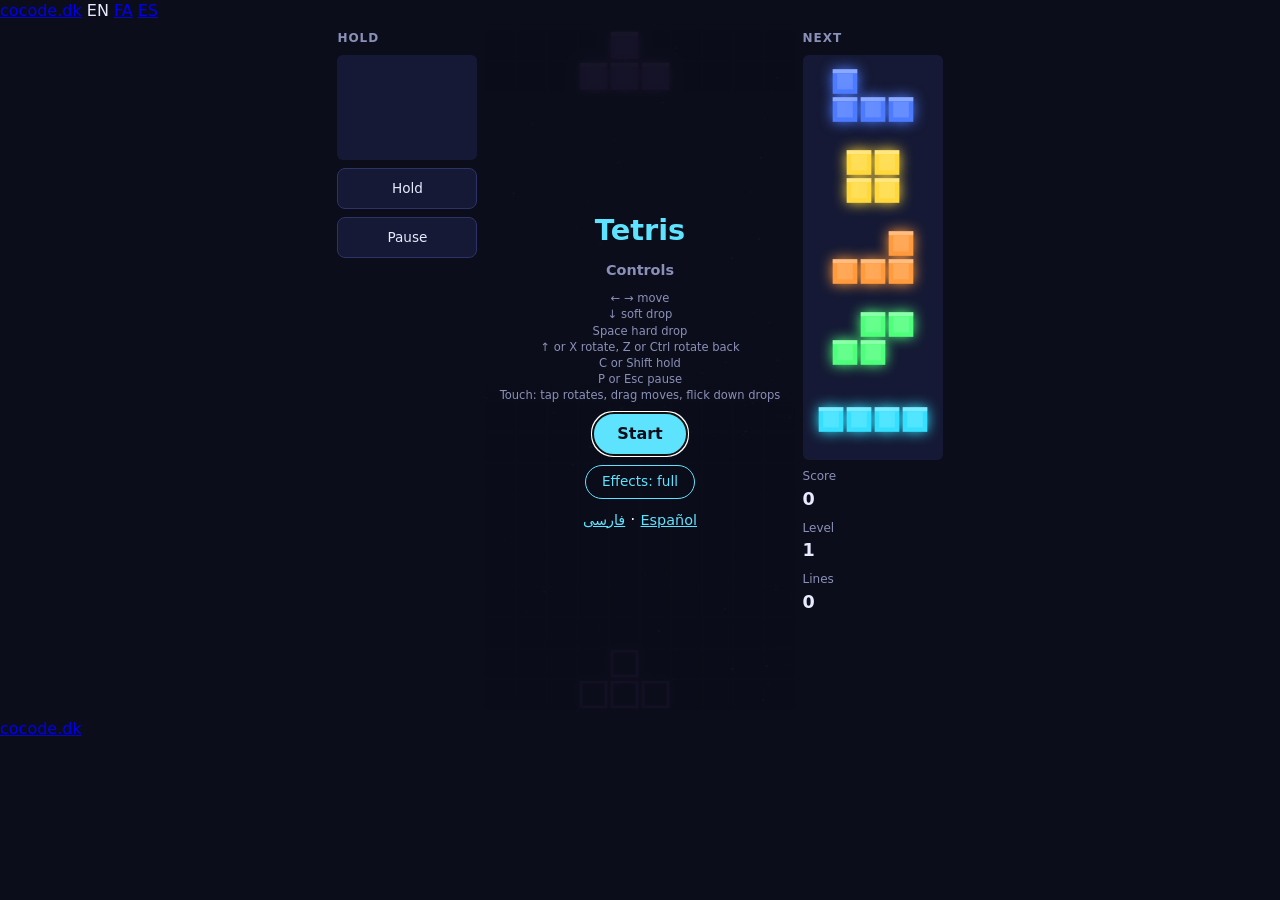
<file: index.html>
<!doctype html>
<html lang="en">
<head>
  <meta charset="utf-8">
  <meta name="viewport" content="width=device-width, initial-scale=1, viewport-fit=cover">
  <title>Tetris — neon block puzzle in your browser | Cocode</title>
  <meta name="description" content="Play classic Tetris free in your browser: seven pieces, hold, next queue and neon visual effects. Keyboard and touch. No install, no sign-up.">
  <link rel="canonical" href="https://tetris.cocode.dk/">
  <link rel="alternate" hreflang="en" href="https://tetris.cocode.dk/">
  <link rel="alternate" hreflang="fa" href="https://tetris.cocode.dk/fa/">
  <link rel="alternate" hreflang="es" href="https://tetris.cocode.dk/es/">
  <link rel="alternate" hreflang="x-default" href="https://tetris.cocode.dk/">
  <meta property="og:type" content="website">
  <meta property="og:title" content="Tetris — neon block puzzle in your browser">
  <meta property="og:description" content="Classic Tetris with neon visual effects. Play free in your browser, on keyboard or touch.">
  <meta property="og:url" content="https://tetris.cocode.dk/">
  <meta property="og:image" content="https://tetris.cocode.dk/og.png">
  <meta property="og:image:width" content="1200">
  <meta property="og:image:height" content="630">
  <meta property="og:locale" content="en_US">
  <meta property="og:locale:alternate" content="fa_IR">
  <meta property="og:locale:alternate" content="es_ES">
  <meta name="twitter:card" content="summary_large_image">
  <meta name="twitter:title" content="Tetris — neon block puzzle in your browser">
  <meta name="twitter:description" content="Classic Tetris with neon visual effects. Play free in your browser, on keyboard or touch.">
  <meta name="twitter:image" content="https://tetris.cocode.dk/og.png">
  <script type="application/ld+json">
  {
    "@context": "https://schema.org",
    "@type": "VideoGame",
    "name": "Tetris",
    "url": "https://tetris.cocode.dk/",
    "author": { "@type": "Person", "name": "Babak Bandpey", "url": "https://linkedin.com/in/babakbandpey" },
    "publisher": { "@type": "Organization", "name": "Cocode", "url": "https://cocode.dk" },
    "genre": "Puzzle",
    "playMode": "SinglePlayer",
    "inLanguage": "en",
    "gamePlatform": "Web browser",
    "applicationCategory": "Game",
    "image": "https://tetris.cocode.dk/og.png"
  }
  </script>
  <link rel="icon" href="favicon.svg" type="image/svg+xml">
  <link rel="stylesheet" href="style.css">
  <link rel="stylesheet" href="https://brand.cocode.dk/v1.css">
  <script type="module" src="https://brand.cocode.dk/v1.js"></script>
  <script type="module" src="src/main.js"></script>
</head>
<body>
  <cocode-head project="Tetris" accent="#5ee3ff" on-accent="#0b0d1a" dark>
    <a href="https://cocode.dk">cocode.dk</a>
    <span class="on">EN</span>
    <a href="fa/" hreflang="fa">FA</a>
    <a href="es/" hreflang="es">ES</a>
  </cocode-head>
  <main class="game">
    <aside class="side">
      <h2 data-i18n="hold"></h2>
      <canvas id="hold" class="mini hold" role="img" data-i18n-label="hold"></canvas>
      <button type="button" id="hold-btn" class="pad" data-i18n="hold"></button>
      <button type="button" id="pause-btn" class="pad" data-i18n="pause"></button>
    </aside>
    <div class="board-wrap">
      <canvas id="board" role="img" data-i18n-label="board"></canvas>
      <div id="overlay" class="overlay">
        <section id="screen-start" class="screen">
          <h1 data-i18n="title"></h1>
          <h2 data-i18n="controlsTitle"></h2>
          <ul class="controls">
            <li data-i18n="controlMove"></li>
            <li data-i18n="controlSoft"></li>
            <li data-i18n="controlHard"></li>
            <li data-i18n="controlRotate"></li>
            <li data-i18n="controlHold"></li>
            <li data-i18n="controlPause"></li>
            <li data-i18n="controlTouch"></li>
          </ul>
          <button type="button" id="start-btn" data-i18n="start"></button>
          <button type="button" id="fx-btn" class="toggle"></button>
          <p><a class="lang" href="fa/" hreflang="fa" lang="fa">فارسی</a> · <a class="lang" href="es/" hreflang="es" lang="es">Español</a></p>
        </section>
        <section id="screen-pause" class="screen" hidden>
          <h1 data-i18n="paused"></h1>
          <button type="button" id="resume-btn" data-i18n="resume"></button>
        </section>
        <section id="screen-over" class="screen" hidden>
          <h1 data-i18n="gameOver"></h1>
          <p><span data-i18n="score"></span> <b id="final-score"></b></p>
          <p><span data-i18n="best"></span> <b id="best-score"></b></p>
          <button type="button" id="again-btn" data-i18n="playAgain"></button>
        </section>
      </div>
    </div>
    <aside class="side">
      <h2 data-i18n="next"></h2>
      <canvas id="next" class="mini next" role="img" data-i18n-label="next"></canvas>
      <dl class="stats">
        <dt data-i18n="score"></dt><dd id="score"></dd>
        <dt data-i18n="level"></dt><dd id="level"></dd>
        <dt data-i18n="lines"></dt><dd id="lines"></dd>
      </dl>
    </aside>
  </main>
  <cocode-foot repo="cocodedk/tetris" dark>
    <a href="https://cocode.dk">cocode.dk</a>
  </cocode-foot>
</body>
</html>
</file>
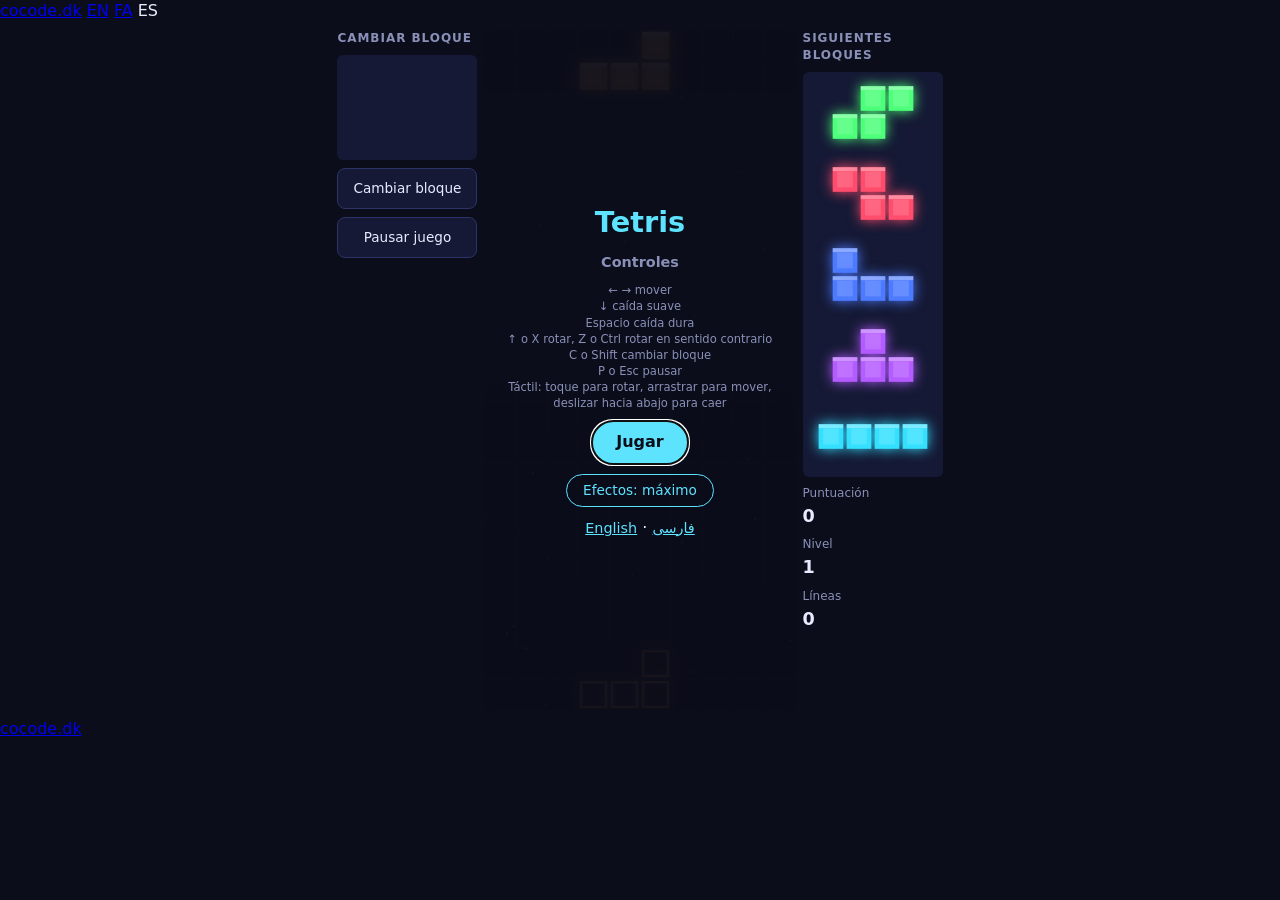
<file: es/index.html>
<!doctype html>
<html lang="es">
<head>
  <meta charset="utf-8">
  <meta name="viewport" content="width=device-width, initial-scale=1, viewport-fit=cover">
  <title>Tetris — Juego de puzzle de neón en el navegador | Cocode</title>
  <meta name="description" content="Juega gratis al clásico Tetris en tu navegador: siete piezas, cambio de piezas, piezas en cola y efectos visuales de neón. Teclado y tacto. Sin instalación, sin registro.">
  <link rel="canonical" href="https://tetris.cocode.dk/es/">
  <link rel="alternate" hreflang="en" href="https://tetris.cocode.dk/">
  <link rel="alternate" hreflang="fa" href="https://tetris.cocode.dk/fa/">
  <link rel="alternate" hreflang="es" href="https://tetris.cocode.dk/es/">
  <link rel="alternate" hreflang="x-default" href="https://tetris.cocode.dk/">
  <meta property="og:type" content="website">
  <meta property="og:title" content="Tetris — rompecabezas de bloques de neón en tu navegador">
  <meta property="og:description" content="Tetris clásico con efectos visuales de neón. Juega gratis en tu navegador, en el teclado o en la pantalla táctil.">
  <meta property="og:url" content="https://tetris.cocode.dk/es/">
  <meta property="og:image" content="https://tetris.cocode.dk/og.png">
  <meta property="og:image:width" content="1200">
  <meta property="og:image:height" content="630">
  <meta property="og:locale" content="es_ES">
  <meta property="og:locale:alternate" content="en_US">
  <meta property="og:locale:alternate" content="fa_IR">
  <meta name="twitter:card" content="summary_large_image">
  <meta name="twitter:title" content="Tetris — rompecabezas de bloques de neón en tu navegador">
  <meta name="twitter:description" content="Tetris clásico con efectos visuales de neón. Juega gratis en tu navegador, en el teclado o en la pantalla táctil.">
  <meta name="twitter:image" content="https://tetris.cocode.dk/og.png">
  <script type="application/ld+json">
  {
    "@context": "https://schema.org",
    "@type": "VideoGame",
    "name": "Tetris",
    "url": "https://tetris.cocode.dk/es/",
    "author": { "@type": "Person", "name": "Babak Bandpey", "url": "https://linkedin.com/in/babakbandpey" },
    "publisher": { "@type": "Organization", "name": "Cocode", "url": "https://cocode.dk" },
    "genre": "Puzzle",
    "playMode": "SinglePlayer",
    "inLanguage": "es",
    "gamePlatform": "Web browser",
    "applicationCategory": "Game",
    "image": "https://tetris.cocode.dk/og.png"
  }
  </script>
  <link rel="icon" href="../favicon.svg" type="image/svg+xml">
  <link rel="stylesheet" href="../style.css">
  <link rel="stylesheet" href="https://brand.cocode.dk/v1.css">
  <script type="module" src="https://brand.cocode.dk/v1.js"></script>
  <script type="module" src="../src/main.js"></script>
</head>
<body>
  <cocode-head project="Tetris" accent="#5ee3ff" on-accent="#0b0d1a" dark>
    <a href="https://cocode.dk">cocode.dk</a>
    <a href="../" hreflang="en">EN</a>
    <a href="../fa/" hreflang="fa">FA</a>
    <span class="on">ES</span>
  </cocode-head>
  <main class="game">
    <aside class="side">
      <h2 data-i18n="hold"></h2>
      <canvas id="hold" class="mini hold" role="img" data-i18n-label="hold"></canvas>
      <button type="button" id="hold-btn" class="pad" data-i18n="hold"></button>
      <button type="button" id="pause-btn" class="pad" data-i18n="pause"></button>
    </aside>
    <div class="board-wrap">
      <canvas id="board" role="img" data-i18n-label="board"></canvas>
      <div id="overlay" class="overlay">
        <section id="screen-start" class="screen">
          <h1 data-i18n="title"></h1>
          <h2 data-i18n="controlsTitle"></h2>
          <ul class="controls">
            <li data-i18n="controlMove"></li>
            <li data-i18n="controlSoft"></li>
            <li data-i18n="controlHard"></li>
            <li data-i18n="controlRotate"></li>
            <li data-i18n="controlHold"></li>
            <li data-i18n="controlPause"></li>
            <li data-i18n="controlTouch"></li>
          </ul>
          <button type="button" id="start-btn" data-i18n="start"></button>
          <button type="button" id="fx-btn" class="toggle"></button>
          <p><a class="lang" href="../" hreflang="en" lang="en">English</a> · <a class="lang" href="../fa/" hreflang="fa" lang="fa">فارسی</a></p>
        </section>
        <section id="screen-pause" class="screen" hidden>
          <h1 data-i18n="paused"></h1>
          <button type="button" id="resume-btn" data-i18n="resume"></button>
        </section>
        <section id="screen-over" class="screen" hidden>
          <h1 data-i18n="gameOver"></h1>
          <p><span data-i18n="score"></span> <b id="final-score"></b></p>
          <p><span data-i18n="best"></span> <b id="best-score"></b></p>
          <button type="button" id="again-btn" data-i18n="playAgain"></button>
        </section>
      </div>
    </div>
    <aside class="side">
      <h2 data-i18n="next"></h2>
      <canvas id="next" class="mini next" role="img" data-i18n-label="next"></canvas>
      <dl class="stats">
        <dt data-i18n="score"></dt><dd id="score"></dd>
        <dt data-i18n="level"></dt><dd id="level"></dd>
        <dt data-i18n="lines"></dt><dd id="lines"></dd>
      </dl>
    </aside>
  </main>
  <cocode-foot repo="cocodedk/tetris" dark>
    <a href="https://cocode.dk">cocode.dk</a>
  </cocode-foot>
</body>
</html>
</file>
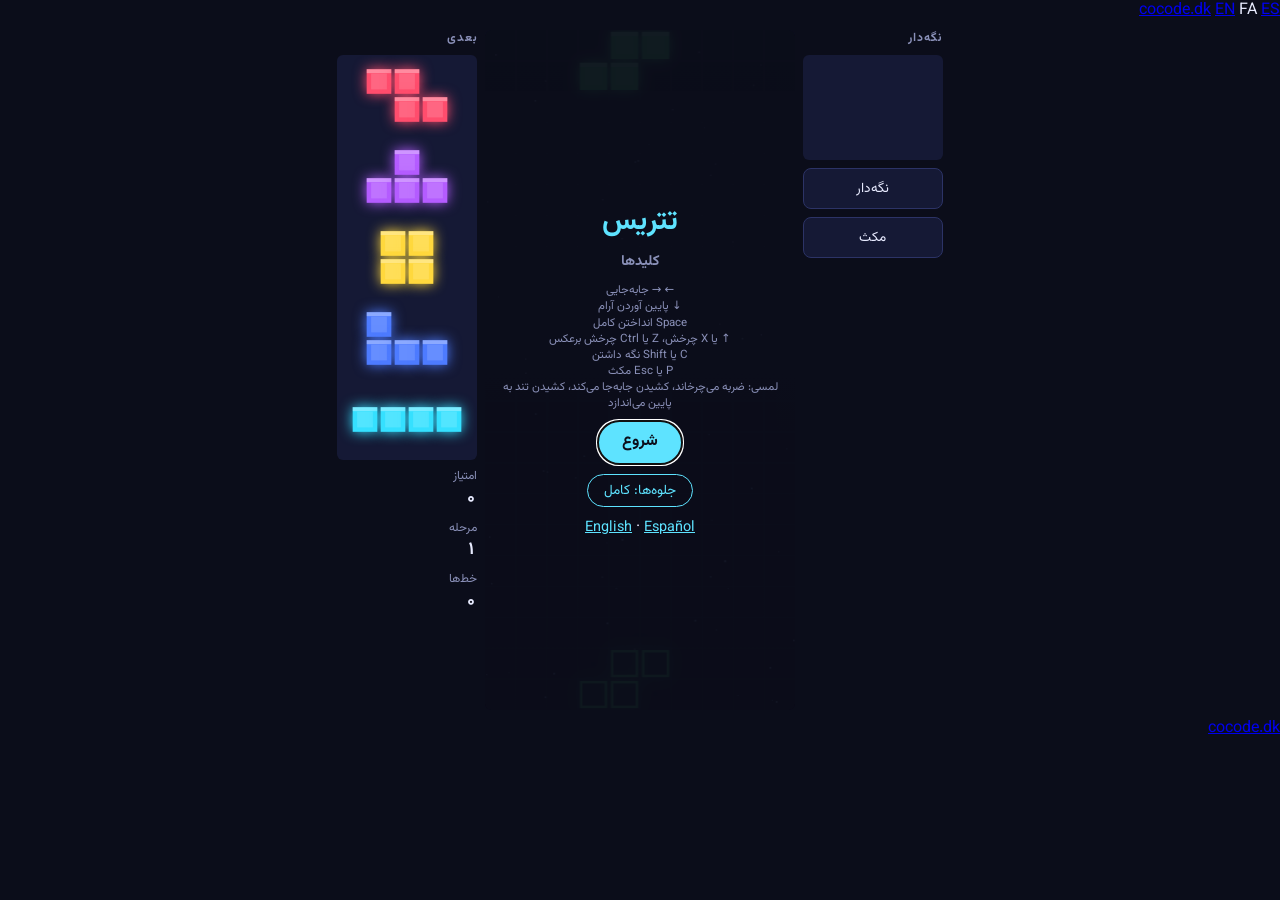
<file: fa/index.html>
<!doctype html>
<html lang="fa" dir="rtl">
<head>
  <meta charset="utf-8">
  <meta name="viewport" content="width=device-width, initial-scale=1, viewport-fit=cover">
  <title>تتریس — بازی پازل نئونی در مرورگر | Cocode</title>
  <meta name="description" content="تتریس کلاسیک را رایگان در مرورگر بازی کنید: هفت قطعه، نگه‌داشتن، صف قطعه‌های بعدی و جلوه‌های نئونی. با صفحه‌کلید یا لمس، بدون نصب و ثبت‌نام.">
  <link rel="canonical" href="https://tetris.cocode.dk/fa/">
  <link rel="alternate" hreflang="en" href="https://tetris.cocode.dk/">
  <link rel="alternate" hreflang="fa" href="https://tetris.cocode.dk/fa/">
  <link rel="alternate" hreflang="es" href="https://tetris.cocode.dk/es/">
  <link rel="alternate" hreflang="x-default" href="https://tetris.cocode.dk/">
  <meta property="og:type" content="website">
  <meta property="og:title" content="تتریس — بازی پازل نئونی در مرورگر">
  <meta property="og:description" content="تتریس کلاسیک با جلوه‌های نئونی. رایگان در مرورگر، با صفحه‌کلید یا لمس.">
  <meta property="og:url" content="https://tetris.cocode.dk/fa/">
  <meta property="og:image" content="https://tetris.cocode.dk/og.png">
  <meta property="og:image:width" content="1200">
  <meta property="og:image:height" content="630">
  <meta property="og:locale" content="fa_IR">
  <meta property="og:locale:alternate" content="en_US">
  <meta property="og:locale:alternate" content="es_ES">
  <meta name="twitter:card" content="summary_large_image">
  <meta name="twitter:title" content="تتریس — بازی پازل نئونی در مرورگر">
  <meta name="twitter:description" content="تتریس کلاسیک با جلوه‌های نئونی. رایگان در مرورگر، با صفحه‌کلید یا لمس.">
  <meta name="twitter:image" content="https://tetris.cocode.dk/og.png">
  <script type="application/ld+json">
  {
    "@context": "https://schema.org",
    "@type": "VideoGame",
    "name": "تتریس",
    "url": "https://tetris.cocode.dk/fa/",
    "author": { "@type": "Person", "name": "Babak Bandpey", "url": "https://linkedin.com/in/babakbandpey" },
    "publisher": { "@type": "Organization", "name": "Cocode", "url": "https://cocode.dk" },
    "genre": "Puzzle",
    "playMode": "SinglePlayer",
    "inLanguage": "fa",
    "gamePlatform": "Web browser",
    "applicationCategory": "Game",
    "image": "https://tetris.cocode.dk/og.png"
  }
  </script>
  <link rel="icon" href="../favicon.svg" type="image/svg+xml">
  <link rel="preconnect" href="https://fonts.googleapis.com">
  <link rel="preconnect" href="https://fonts.gstatic.com" crossorigin>
  <link rel="stylesheet" href="https://fonts.googleapis.com/css2?family=Vazirmatn:wght@400;700&display=swap">
  <link rel="stylesheet" href="../style.css">
  <link rel="stylesheet" href="https://brand.cocode.dk/v1.css">
  <script type="module" src="https://brand.cocode.dk/v1.js"></script>
  <script type="module" src="../src/main.js"></script>
</head>
<body>
  <cocode-head project="تتریس" accent="#5ee3ff" on-accent="#0b0d1a" dark>
    <a href="https://cocode.dk">cocode.dk</a>
    <a href="../" hreflang="en">EN</a>
    <span class="on">FA</span>
    <a href="../es/" hreflang="es">ES</a>
  </cocode-head>
  <main class="game">
    <aside class="side">
      <h2 data-i18n="hold"></h2>
      <canvas id="hold" class="mini hold" role="img" data-i18n-label="hold"></canvas>
      <button type="button" id="hold-btn" class="pad" data-i18n="hold"></button>
      <button type="button" id="pause-btn" class="pad" data-i18n="pause"></button>
    </aside>
    <div class="board-wrap">
      <canvas id="board" role="img" data-i18n-label="board"></canvas>
      <div id="overlay" class="overlay">
        <section id="screen-start" class="screen">
          <h1 data-i18n="title"></h1>
          <h2 data-i18n="controlsTitle"></h2>
          <ul class="controls">
            <li data-i18n="controlMove"></li>
            <li data-i18n="controlSoft"></li>
            <li data-i18n="controlHard"></li>
            <li data-i18n="controlRotate"></li>
            <li data-i18n="controlHold"></li>
            <li data-i18n="controlPause"></li>
            <li data-i18n="controlTouch"></li>
          </ul>
          <button type="button" id="start-btn" data-i18n="start"></button>
          <button type="button" id="fx-btn" class="toggle"></button>
          <p><a class="lang" href="../" hreflang="en" lang="en">English</a> · <a class="lang" href="../es/" hreflang="es" lang="es">Español</a></p>
        </section>
        <section id="screen-pause" class="screen" hidden>
          <h1 data-i18n="paused"></h1>
          <button type="button" id="resume-btn" data-i18n="resume"></button>
        </section>
        <section id="screen-over" class="screen" hidden>
          <h1 data-i18n="gameOver"></h1>
          <p><span data-i18n="score"></span> <b id="final-score"></b></p>
          <p><span data-i18n="best"></span> <b id="best-score"></b></p>
          <button type="button" id="again-btn" data-i18n="playAgain"></button>
        </section>
      </div>
    </div>
    <aside class="side">
      <h2 data-i18n="next"></h2>
      <canvas id="next" class="mini next" role="img" data-i18n-label="next"></canvas>
      <dl class="stats">
        <dt data-i18n="score"></dt><dd id="score"></dd>
        <dt data-i18n="level"></dt><dd id="level"></dd>
        <dt data-i18n="lines"></dt><dd id="lines"></dd>
      </dl>
    </aside>
  </main>
  <cocode-foot repo="cocodedk/tetris" dark>
    <a href="https://cocode.dk">cocode.dk</a>
  </cocode-foot>
</body>
</html>
</file>
<file: style.css>
*, *::before, *::after { box-sizing: border-box; }

:root {
  --bg: #0b0d1a;
  --panel: #151935;
  --text: #e8ebff;
  --muted: #8a90b8;
  --accent: #5ee3ff;
  --side: clamp(64px, 18vw, 140px);
  /* Reserve the frame's own rendered height so the board never overlaps or scrolls under it.
     One flat value, not a breakpoint: measured 320-1440px, the head steps 55px/71px and the
     foot varies 67-119px by width and language, so these cover the worst case throughout. */
  --header: 76px;
  --footer: 128px;
}

/* The cocode.dk frame has no column to line up with here — the board is full-bleed, not a
   fixed-width text column — so it keeps its own default centred width. */

html, body {
  margin: 0;
  height: 100%;
  overflow: hidden;
  background: var(--bg);
  color: var(--text);
  font: 16px/1.4 system-ui, sans-serif;
  -webkit-user-select: none;
  user-select: none;
}

:lang(fa) body, body:lang(fa) { font-family: Vazirmatn, system-ui, sans-serif; }

.game {
  display: grid;
  grid-template-columns: var(--side) auto var(--side);
  justify-content: center;
  align-items: start;
  gap: 8px;
  height: calc(100vh - var(--header) - var(--footer));
  height: calc(100dvh - var(--header) - var(--footer));
  padding: 8px;
}

.side { display: flex; flex-direction: column; gap: 8px; min-width: 0; }
.side h2 {
  margin: 0;
  font-size: 0.75rem;
  color: var(--muted);
  text-transform: uppercase;
  letter-spacing: 0.08em;
}

.mini { width: 100%; background: var(--panel); border-radius: 6px; display: block; }
.mini.hold { aspect-ratio: 4 / 3; }
.mini.next { aspect-ratio: 4 / 13; max-height: 45dvh; object-fit: contain; }

.pad {
  font: inherit;
  font-size: 0.85rem;
  padding: 10px 4px;
  border: 1px solid #2c3366;
  border-radius: 8px;
  background: var(--panel);
  color: var(--text);
  touch-action: manipulation;
}

.stats { margin: 0; display: grid; gap: 2px; }
.stats dt { font-size: 0.75rem; color: var(--muted); }
.stats dd { margin: 0 0 6px; font-size: 1.1rem; font-weight: 700; font-variant-numeric: tabular-nums; }

.board-wrap {
  position: relative;
  aspect-ratio: 10 / 22;
  height: min(calc(100dvh - 16px - var(--header) - var(--footer)),calc((100vw - 2 * var(--side) - 32px) * 2.2));
  touch-action: none;
}

#board {
  width: 100%;
  height: 100%;
  display: block;
  background: var(--panel);
  border-radius: 6px;
}

.overlay {
  position: absolute;
  inset: 0;
  display: grid;
  place-items: center;
  padding: 12px;
  background: rgba(11, 13, 26, 0.94);
  border-radius: 6px;
  overflow: auto;
  touch-action: pan-y;
}
.overlay[hidden] { display: none; }

.screen { text-align: center; display: grid; gap: 10px; justify-items: center; }
.screen[hidden] { display: none; }
.screen h1 { margin: 0; font-size: 1.8rem; color: var(--accent); }
.screen h2 { margin: 0; font-size: 0.9rem; color: var(--muted); }
.screen p { margin: 0; }

.controls { list-style: none; margin: 0; padding: 0; font-size: 0.72rem; color: var(--muted); }

.screen button {
  font: inherit;
  font-weight: 700;
  padding: 10px 24px;
  border: 0;
  border-radius: 999px;
  background: var(--accent);
  color: var(--bg);
  cursor: pointer;
}

.screen button.toggle {
  font-weight: 400;
  font-size: 0.85rem;
  padding: 6px 16px;
  background: transparent;
  color: var(--accent);
  border: 1px solid var(--accent);
}

.overlay.fade-in { animation: fade-in 300ms ease-out; }
@keyframes fade-in { from { opacity: 0; } }

.lang { color: var(--accent); font-size: 0.9rem; }
</file>
